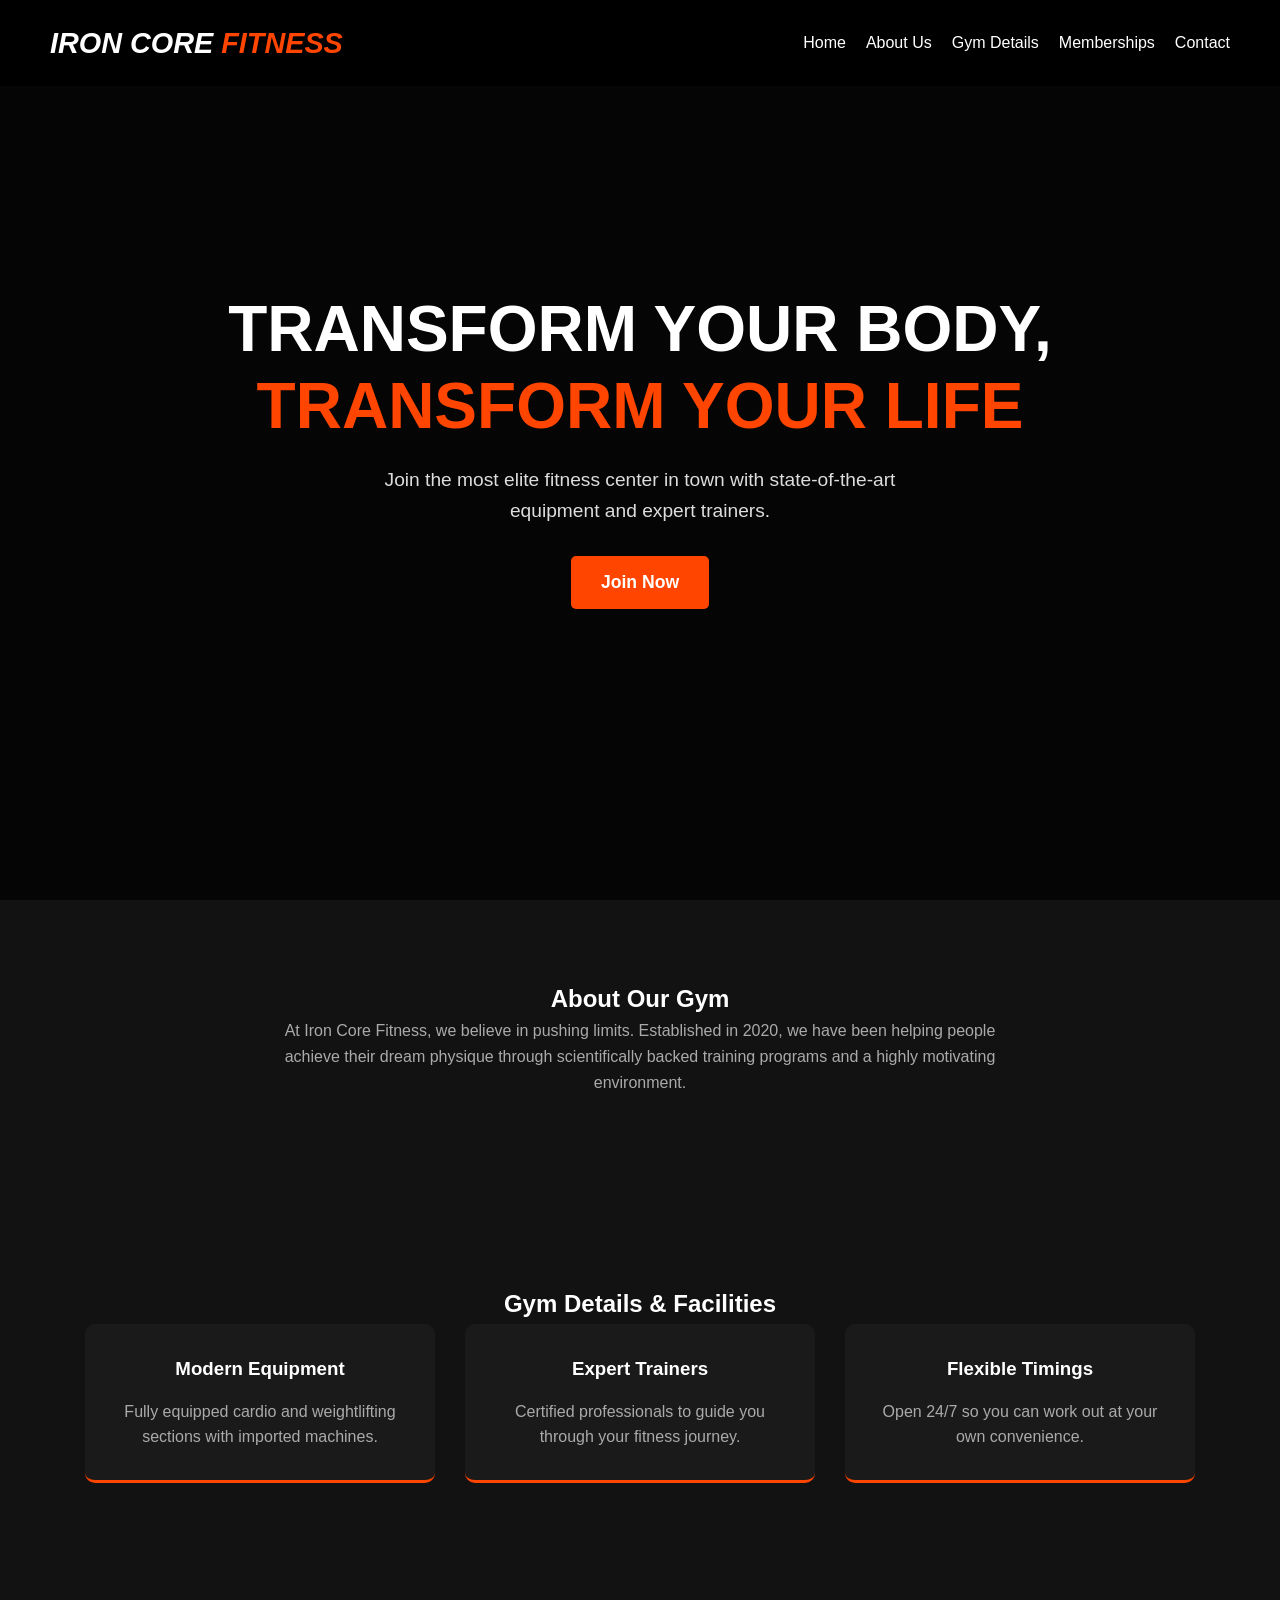
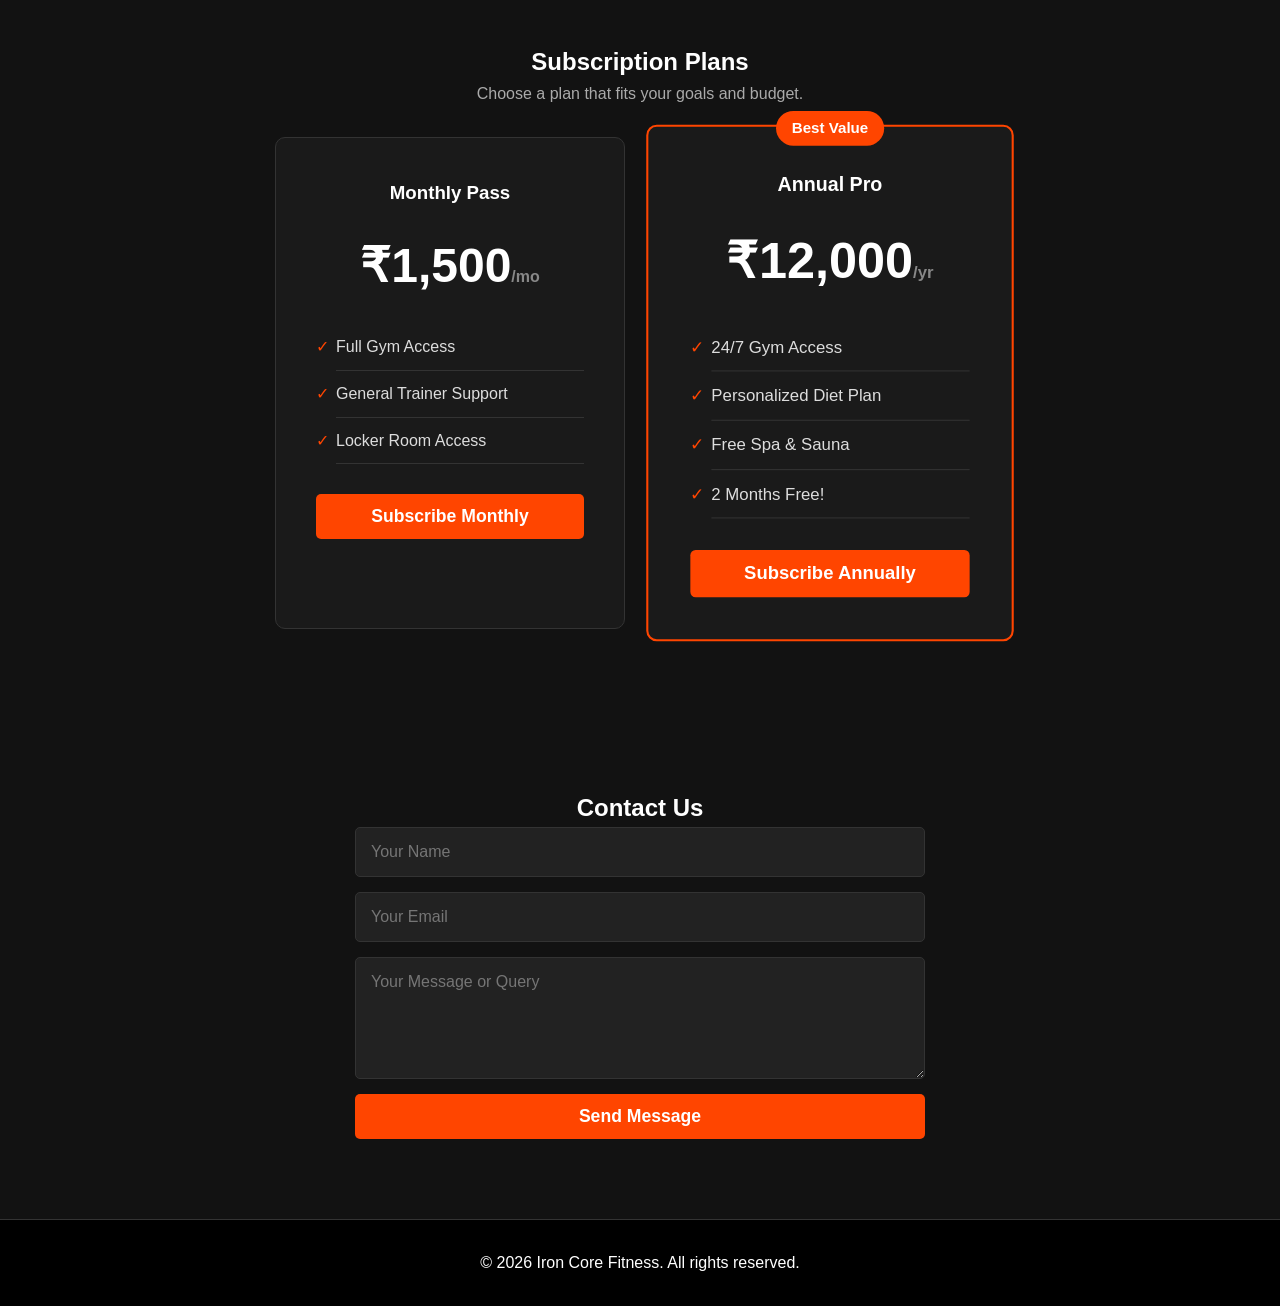
<file: gym port/index.html>
<!DOCTYPE html>
<html lang="en">
<head>
    <meta charset="UTF-8">
    <meta name="viewport" content="width=device-width, initial-scale=1.0">
    <title>Iron Core Fitness | Professional Gym</title>
    <link rel="stylesheet" href="css/style.css">
</head>
<body>

    <!-- Navigation Bar -->
    <header>
        <div class="logo">IRON CORE <span>FITNESS</span></div>
        
        <!-- Hamburger Menu Icon (For Mobile) -->
        <div class="menu-toggle" id="mobile-menu">
            <span class="bar"></span>
            <span class="bar"></span>
            <span class="bar"></span>
        </div>

        <nav class="nav-menu">
            <ul>
                <li><a href="#home">Home</a></li>
                <li><a href="#about">About Us</a></li>
                <li><a href="#details">Gym Details</a></li>
                <li><a href="#subscriptions">Memberships</a></li>
                <li><a href="#contact">Contact</a></li>
            </ul>
        </nav>
    </header>

    <!-- Hero Section -->
    <section id="home" class="hero">
        <div class="hero-content">
            <h1>Transform Your Body, <span>Transform Your Life</span></h1>
            <p>Join the most elite fitness center in town with state-of-the-art equipment and expert trainers.</p>
            <a href="#subscriptions" class="btn-primary">Join Now</a>
        </div>
    </section>

    <!-- About Section -->
    <section id="about" class="section-padding">
        <h2>About Our Gym</h2>
        <p class="section-desc">At Iron Core Fitness, we believe in pushing limits. Established in 2020, we have been helping people achieve their dream physique through scientifically backed training programs and a highly motivating environment.</p>
    </section>

    <!-- Details Section -->
    <section id="details" class="section-padding bg-dark">
        <h2>Gym Details & Facilities</h2>
        <div class="cards-container">
            <div class="card">
                <h3>Modern Equipment</h3>
                <p>Fully equipped cardio and weightlifting sections with imported machines.</p>
            </div>
            <div class="card">
                <h3>Expert Trainers</h3>
                <p>Certified professionals to guide you through your fitness journey.</p>
            </div>
            <div class="card">
                <h3>Flexible Timings</h3>
                <p>Open 24/7 so you can work out at your own convenience.</p>
            </div>
        </div>
    </section>

    <!-- Subscription Section -->
    <section id="subscriptions" class="section-padding">
        <h2>Subscription Plans</h2>
        <p class="section-desc">Choose a plan that fits your goals and budget.</p>
        <div class="cards-container">
            <!-- Monthly Plan -->
            <div class="pricing-card">
                <h3>Monthly Pass</h3>
                <h2 class="price">₹1,500<span>/mo</span></h2>
                <ul>
                    <li>Full Gym Access</li>
                    <li>General Trainer Support</li>
                    <li>Locker Room Access</li>
                </ul>
                <button class="btn-primary subscribe-btn" data-plan="Monthly" data-price="1500">Subscribe Monthly</button>
            </div>
            <!-- Annual Plan -->
            <div class="pricing-card featured">
                <div class="badge">Best Value</div>
                <h3>Annual Pro</h3>
                <h2 class="price">₹12,000<span>/yr</span></h2>
                <ul>
                    <li>24/7 Gym Access</li>
                    <li>Personalized Diet Plan</li>
                    <li>Free Spa & Sauna</li>
                    <li>2 Months Free!</li>
                </ul>
                <button class="btn-primary subscribe-btn" data-plan="Annual" data-price="12000">Subscribe Annually</button>
            </div>
        </div>
    </section>

    <!-- Contact Section -->
    <section id="contact" class="section-padding bg-dark">
        <h2>Contact Us</h2>
        <div class="contact-container">
            <form id="contactForm">
                <input type="text" id="name" placeholder="Your Name" required>
                <input type="email" id="email" placeholder="Your Email" required>
                <textarea id="message" rows="5" placeholder="Your Message or Query" required></textarea>
                <button type="submit" class="btn-primary">Send Message</button>
            </form>
        </div>
    </section>

    <!-- Footer -->
    <footer>
        <p>&copy; 2026 Iron Core Fitness. All rights reserved.</p>
    </footer>

    <script src="js/script.js"></script>
</body>
</html>
</file>
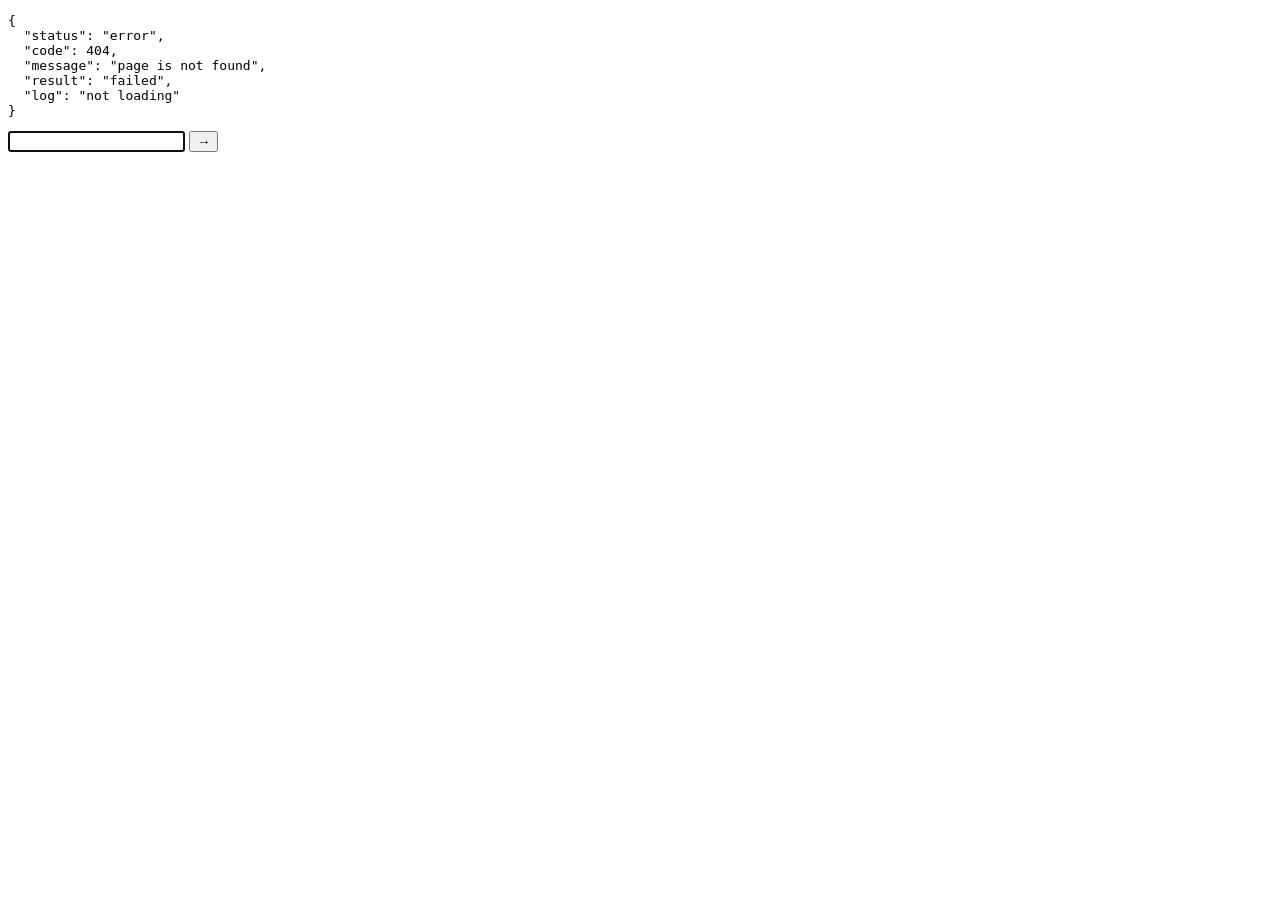
<file: admin.html>
<!DOCTYPE html>
<html lang="en">
<head>
  <meta charset="UTF-8">
  <meta name="viewport" content="width=device-width, initial-scale=1.0">
  <title>SK.SHOP · Admin Dashboard</title>
  <link href="https://fonts.googleapis.com/css2?family=Inter:wght@400;500;600;700&display=swap" rel="stylesheet">
  <style>
    :root { --primary: #4f46e5; --primary-hover: #4338ca; --danger: #dc2626; --danger-hover: #b91c1c; --bg: #f8fafc; --surface: #ffffff; --text-main: #0f172a; --text-muted: #64748b; --border: #e2e8f0; --radius: 12px; --shadow: 0 4px 6px -1px rgb(0 0 0 / 0.1); }
    * { box-sizing: border-box; margin: 0; padding: 0; }
    body { font-family: 'Inter', sans-serif; background-color: var(--bg); color: var(--text-main); line-height: 1.5; padding: 2rem; }
    .hidden { display: none !important; }
    .container { max-width: 900px; margin: 0 auto; }
    
    .admin-header { display: flex; justify-content: space-between; align-items: center; margin-bottom: 2.5rem; background: var(--surface); padding: 1.5rem 2rem; border-radius: var(--radius); box-shadow: var(--shadow); }
    .admin-header h1 { font-size: 1.5rem; font-weight: 700; display: flex; align-items: center; gap: 10px; }
    .badge { font-size: 0.75rem; font-weight: 600; background: #ede9fe; color: var(--primary); padding: 4px 10px; border-radius: 20px; text-transform: uppercase; }
    
    button { cursor: pointer; font-family: inherit; font-weight: 500; transition: all 0.2s ease; border-radius: 8px; border: none; }
    .btn-logout { background: #f1f5f9; padding: 8px 16px; } .btn-logout:hover { background: #e2e8f0; }
    .btn-primary { background: var(--primary); color: white; padding: 10px 20px; width: 100%; } .btn-primary:hover { background: var(--primary-hover); }
    .btn-secondary { background: #f1f5f9; padding: 10px 20px; width: 100%; } .btn-secondary:hover { background: #e2e8f0; }
    .btn-danger { background: var(--danger); color: white; padding: 10px 20px; width: 100%; } .btn-danger:hover { background: var(--danger-hover); }

    .cards-grid { display: grid; grid-template-columns: repeat(auto-fit, minmax(300px, 1fr)); gap: 1.5rem; }
    .card-option { background: var(--surface); border: 2px dashed var(--border); border-radius: var(--radius); padding: 3rem 2rem; text-align: center; cursor: pointer; transition: all 0.2s ease; }
    .card-option:hover { border-color: var(--primary); transform: translateY(-3px); box-shadow: var(--shadow); }

    #cardsListSection { background: var(--surface); border-radius: var(--radius); padding: 2rem; box-shadow: var(--shadow); margin-top: 1.5rem; }
    .section-header { display: flex; justify-content: space-between; align-items: center; border-bottom: 1px solid var(--border); padding-bottom: 1rem; margin-bottom: 1.5rem; }
    
    .card-list-item { display: flex; align-items: center; gap: 1rem; padding: 1rem; border: 1px solid var(--border); border-radius: 8px; margin-bottom: 1rem; }
    .card-list-item img { width: 48px; height: 48px; border-radius: 10px; object-fit: cover; }
    .card-list-info { flex: 1; }
    .card-list-info strong { display: block; font-size: 1rem; }
    .card-list-info span { font-size: 0.85rem; color: var(--text-muted); }
    .action-btns { display: flex; gap: 0.5rem; }
    .icon-btn { background: #f8fafc; border: 1px solid var(--border); padding: 8px; border-radius: 6px; } .icon-btn:hover { background: #f1f5f9; }

    .modal { position: fixed; inset: 0; background: rgba(15, 23, 42, 0.6); backdrop-filter: blur(4px); display: flex; align-items: center; justify-content: center; z-index: 50; padding: 1rem; }
    .modal-content { background: var(--surface); padding: 2rem; max-width: 450px; width: 100%; border-radius: var(--radius); }
    .form-group { margin-bottom: 1rem; }
    .form-group label { display: block; font-size: 0.85rem; font-weight: 500; margin-bottom: 0.5rem; }
    .form-control { width: 100%; padding: 0.75rem 1rem; border: 1px solid var(--border); border-radius: 8px; outline: none; }
    .form-control:focus { border-color: var(--primary); }
    .form-row { display: flex; gap: 1rem; margin-top: 1.5rem; }

    .toast { position: fixed; bottom: 2rem; right: 2rem; background: var(--text-main); color: white; padding: 1rem 1.5rem; border-radius: 8px; box-shadow: var(--shadow); z-index: 100; }
  </style>
</head>
<body>

<div class="container" id="adminPanel">
  <div class="admin-header">
    <h1>SK.SHOP <span class="badge">Admin Panel</span></h1>
    <button id="logoutBtn" class="btn-logout">Logout</button>
  </div>

  <div class="cards-grid" id="optionsGrid">
    <div id="addCardOption" class="card-option">
      <h2 style="font-size: 2rem; margin-bottom: 10px;">✨</h2><h2>Add New App</h2>
      <p>Publish a new app to your store</p>
    </div>
    <div id="seeCardsOption" class="card-option">
      <h2 style="font-size: 2rem; margin-bottom: 10px;">📦</h2><h2>Manage Apps</h2>
      <p>View, edit or delete existing apps</p>
    </div>
  </div>

  <div id="cardsListSection" class="hidden">
    <div class="section-header">
      <h3 style="font-size: 1.25rem;">Your Uploaded Apps</h3>
      <button id="backToOptionsBtn" style="background:none;">← Back to Dashboard</button>
    </div>
    <div id="cardsContainer"><div style="padding:2rem;text-align:center;color:var(--text-muted);">Loading apps...</div></div>
  </div>

  <div id="toast" class="toast hidden"></div>
</div>

<div id="cardModal" class="modal hidden">
  <div class="modal-content">
    <div style="display:flex; justify-content:space-between; margin-bottom:1.5rem;">
      <h2 id="modalTitle">Add New App</h2>
      <button id="closeModalBtn" style="background:none;font-size:1.5rem;">&times;</button>
    </div>
    <form id="cardForm">
      <input type="hidden" id="cardId">
      <div class="form-group"><label>App Name *</label><input type="text" id="appName" class="form-control" required></div>
      <div class="form-group"><label>Category</label><input type="text" id="appCategory" class="form-control"></div>
      <div class="form-group"><label>Description</label><textarea id="appDesc" rows="3" class="form-control"></textarea></div>
      <div class="form-group"><label>Icon URL</label><input type="url" id="appIcon" class="form-control"></div>
      <div class="form-group"><label>App URL *</label><input type="url" id="appUrl" class="form-control" required></div>
      <div class="form-row">
        <button type="button" id="cancelModalBtn" class="btn-secondary">Cancel</button>
        <button type="submit" id="saveBtn" class="btn-primary">Save App</button>
      </div>
    </form>
  </div>
</div>

<div id="deleteModal" class="modal hidden">
  <div class="modal-content" style="text-align:center;">
    <h3 style="margin-bottom:1rem;">Delete App?</h3>
    <p style="margin-bottom:1.5rem;">Are you sure you want to delete <strong id="deleteAppName"></strong>?</p>
    <div class="form-row">
      <button id="cancelDeleteBtn" class="btn-secondary">Cancel</button>
      <button id="confirmDeleteBtn" class="btn-danger">Yes, Delete</button>
    </div>
  </div>
</div>

<script>
  // ----- AUTH GUARD -----
  if (sessionStorage.getItem('sk_shop_auth') !== 'true') { window.location.href = 'pass.html'; }

  // PASTE YOUR GOOGLE SCRIPT URL HERE
  const SCRIPT_URL = "https://script.google.com/macros/s/AKfycbwCI1990UHR_q1TZSq7kqjGU3Ne6fADvk7Gxm_Ey-5pJvi-NY6E-K9AYUrlNuX0n6IH/exec";

  let appsData = [];
  let currentDeleteId = null;

  // UI Elements
  const toast = document.getElementById('toast');
  const cardsContainer = document.getElementById('cardsContainer');

  function showToast(msg, isErr = false) {
    toast.textContent = msg;
    toast.classList.remove('hidden');
    toast.style.background = isErr ? 'var(--danger)' : 'var(--text-main)';
    setTimeout(() => toast.classList.add('hidden'), 3000);
  }

  // API Call to Google Sheets (POST for Add/Edit/Delete)
  async function sheetAPI(payload) {
    try {
      const res = await fetch(SCRIPT_URL, {
        method: "POST",
        headers: { "Content-Type": "text/plain" },
        body: JSON.stringify(payload)
      });
      return await res.json();
    } catch(e) {
      showToast('Network error!', true);
      throw e;
    }
  }

  // Fetch Data (GET)
  async function loadApps() {
    cardsContainer.innerHTML = '<div style="padding:2rem;text-align:center;">Loading...</div>';
    try {
      const res = await fetch(SCRIPT_URL);
      appsData = await res.json();
      renderCards();
    } catch(e) {
      cardsContainer.innerHTML = '<div style="color:red; text-align:center;">Failed to load.</div>';
    }
  }

  // Render Apps in Admin
  function renderCards() {
    if (!appsData.length || !appsData[0].name) {
      cardsContainer.innerHTML = '<div style="text-align:center;padding:2rem;">No apps uploaded yet.</div>';
      return;
    }
    cardsContainer.innerHTML = appsData.map(c => `
      <div class="card-list-item">
        <img src="${c.icon || `https://placehold.co/100/4f46e5/fff?text=${c.name.charAt(0)}`}">
        <div class="card-list-info">
          <strong>${c.name}</strong><span>${c.category}</span>
        </div>
        <div class="action-btns">
          <button class="icon-btn edit-btn" data-id="${c.id}">✏️</button>
          <button class="icon-btn delete-btn" data-id="${c.id}" data-name="${c.name}">🗑️</button>
        </div>
      </div>`).join('');

    document.querySelectorAll('.edit-btn').forEach(b => b.addEventListener('click', () => {
      const app = appsData.find(a => a.id == b.dataset.id);
      openModal(app);
    }));
    document.querySelectorAll('.delete-btn').forEach(b => b.addEventListener('click', () => {
      currentDeleteId = b.dataset.id;
      document.getElementById('deleteAppName').textContent = b.dataset.name;
      document.getElementById('deleteModal').classList.remove('hidden');
    }));
  }

  // Add / Edit Action
  document.getElementById('cardForm').addEventListener('submit', async (e) => {
    e.preventDefault();
    const btn = document.getElementById('saveBtn');
    btn.textContent = "Saving..."; btn.disabled = true;

    const payload = {
      action: document.getElementById('cardId').value ? 'edit' : 'add',
      id: document.getElementById('cardId').value,
      name: document.getElementById('appName').value,
      category: document.getElementById('appCategory').value,
      description: document.getElementById('appDesc').value,
      icon: document.getElementById('appIcon').value,
      appUrl: document.getElementById('appUrl').value
    };

    await sheetAPI(payload);
    showToast('Saved successfully!');
    document.getElementById('cardModal').classList.add('hidden');
    btn.textContent = "Save App"; btn.disabled = false;
    loadApps();
  });

  // Delete Action
  document.getElementById('confirmDeleteBtn').addEventListener('click', async () => {
    const btn = document.getElementById('confirmDeleteBtn');
    btn.textContent = "Deleting..."; btn.disabled = true;
    
    await sheetAPI({ action: 'delete', id: currentDeleteId });
    showToast('App deleted');
    document.getElementById('deleteModal').classList.add('hidden');
    btn.textContent = "Yes, Delete"; btn.disabled = false;
    loadApps();
  });

  // Navigation & Modals
  function openModal(app=null) {
    document.getElementById('cardForm').reset();
    document.getElementById('modalTitle').textContent = app ? 'Edit App' : 'Add New App';
    if(app) {
      document.getElementById('cardId').value = app.id;
      document.getElementById('appName').value = app.name;
      document.getElementById('appCategory').value = app.category;
      document.getElementById('appDesc').value = app.description;
      document.getElementById('appIcon').value = app.icon;
      document.getElementById('appUrl').value = app.appUrl;
    } else { document.getElementById('cardId').value = ""; }
    document.getElementById('cardModal').classList.remove('hidden');
  }

  document.getElementById('addCardOption').addEventListener('click', () => openModal());
  document.getElementById('seeCardsOption').addEventListener('click', () => {
    document.getElementById('optionsGrid').classList.add('hidden');
    document.getElementById('cardsListSection').classList.remove('hidden');
    loadApps();
  });
  document.getElementById('backToOptionsBtn').addEventListener('click', () => {
    document.getElementById('cardsListSection').classList.add('hidden');
    document.getElementById('optionsGrid').classList.remove('hidden');
  });

  document.getElementById('closeModalBtn').addEventListener('click', () => document.getElementById('cardModal').classList.add('hidden'));
  document.getElementById('cancelModalBtn').addEventListener('click', () => document.getElementById('cardModal').classList.add('hidden'));
  document.getElementById('cancelDeleteBtn').addEventListener('click', () => document.getElementById('deleteModal').classList.add('hidden'));
  document.getElementById('logoutBtn').addEventListener('click', () => { sessionStorage.removeItem('sk_shop_auth'); window.location.href = 'pass.html'; });
</script>
</body>
</html>
</file>
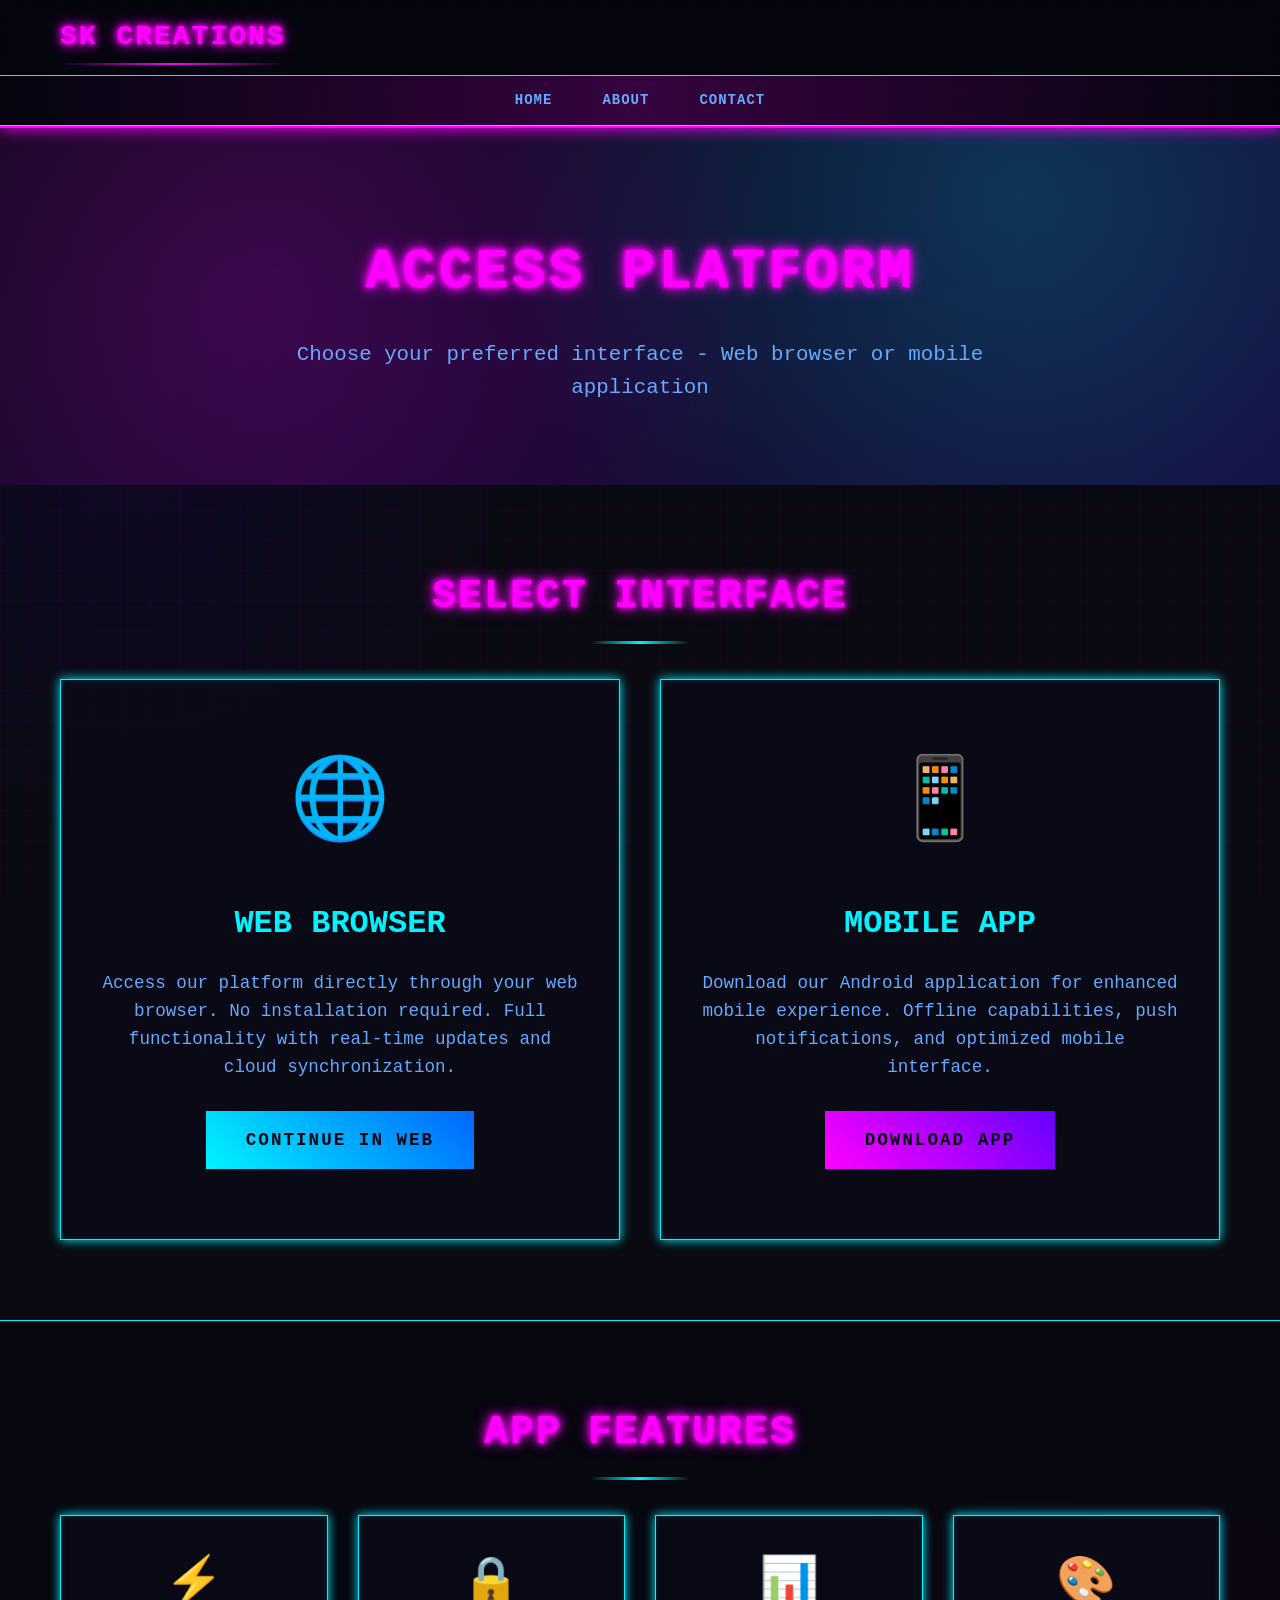
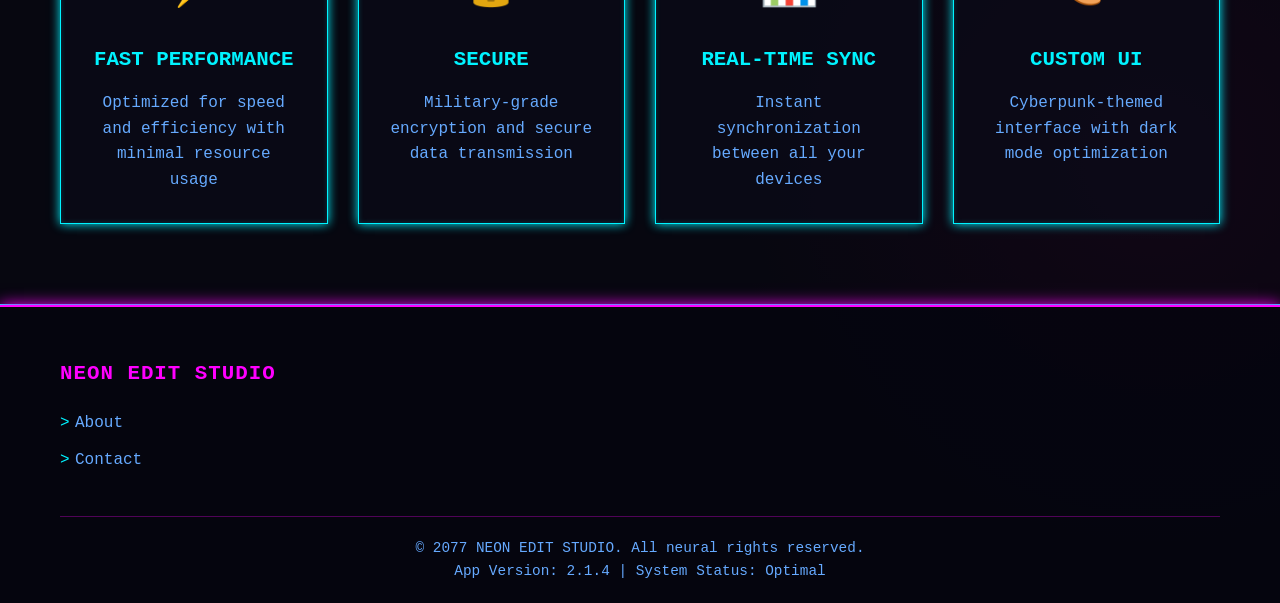
<file: homepage.html>
<!DOCTYPE html>
<html lang="en">
<head>
    <meta charset="UTF-8">
    <meta name="viewport" content="width=device-width, initial-scale=1.0">
    <title>Download App - SK CREATIONS </title>
    <link rel="shortcut icon" href="img/logo.jpg" type="image/x-icon">
    <style>
        /* Cyberpunk Base Styles - Same as your main site */
        * {
            margin: 0;
            padding: 0;
            box-sizing: border-box;
            font-family: 'Courier New', monospace;
        }
        
        :root {
            --neon-pink: #ff00ff;
            --neon-cyan: #00f3ff;
            --neon-blue: #66aaff;
            --dark-bg: #0a0a12;
            --darker-bg: #05050f;
            --card-bg: rgba(10, 10, 25, 0.7);
        }
        
        body {
            background-color: var(--dark-bg);
            color: var(--neon-cyan);
            line-height: 1.6;
            background-image: 
                radial-gradient(circle at 10% 20%, rgba(28, 5, 77, 0.3) 0%, transparent 20%),
                radial-gradient(circle at 90% 80%, rgba(77, 5, 53, 0.3) 0%, transparent 20%);
            overflow-x: hidden;
        }
        
        .container {
            max-width: 1200px;
            margin: 0 auto;
            padding: 0 20px;
        }
        
        /* Cyberpunk Glow Effects */
        .cyber-glow {
            text-shadow: 0 0 5px currentColor, 0 0 10px currentColor, 0 0 15px currentColor;
        }
        
        .cyber-box {
            background: var(--card-bg);
            border: 1px solid var(--neon-cyan);
            box-shadow: 0 0 10px var(--neon-cyan), inset 0 0 5px rgba(0, 243, 255, 0.2);
        }
        
        /* Header - Same as main site */
        header {
            background-color: rgba(5, 5, 15, 0.9);
            border-bottom: 2px solid var(--neon-pink);
            box-shadow: 0 0 15px var(--neon-pink);
            position: sticky;
            top: 0;
            z-index: 100;
            backdrop-filter: blur(5px);
        }
        
        .header-top {
            display: flex;
            justify-content: space-between;
            align-items: center;
            padding: 15px 0;
        }
        
        .logo {
            font-size: 28px;
            font-weight: 900;
            color: var(--neon-pink);
            text-transform: uppercase;
            letter-spacing: 2px;
            position: relative;
        }
        
        .logo::after {
            content: "";
            position: absolute;
            bottom: -5px;
            left: 0;
            width: 100%;
            height: 2px;
            background: linear-gradient(90deg, transparent, var(--neon-pink), transparent);
        }
        
        nav {
            background: linear-gradient(90deg, transparent, rgba(255, 0, 255, 0.2), transparent);
            padding: 12px 0;
            border-top: 1px solid var(--neon-cyan);
            border-bottom: 1px solid var(--neon-cyan);
        }
        
        nav ul {
            display: flex;
            list-style: none;
            justify-content: center;
        }
        
        nav ul li {
            margin: 0 15px;
            position: relative;
        }
        
        nav ul li a {
            color: var(--neon-blue);
            text-decoration: none;
            font-weight: bold;
            text-transform: uppercase;
            letter-spacing: 1px;
            font-size: 14px;
            transition: all 0.3s;
            padding: 5px 10px;
        }
        
        nav ul li a:hover {
            color: var(--neon-pink);
            text-shadow: 0 0 8px var(--neon-pink);
        }
        
        /* Download Hero Section */
        .download-hero {
            background: 
                radial-gradient(circle at 20% 50%, rgba(255, 0, 255, 0.2) 0%, transparent 50%),
                radial-gradient(circle at 80% 20%, rgba(0, 243, 255, 0.2) 0%, transparent 50%),
                linear-gradient(135deg, rgba(10, 10, 25, 0.9), rgba(28, 5, 77, 0.7));
            color: var(--neon-cyan);
            padding: 100px 0 80px;
            text-align: center;
            position: relative;
            overflow: hidden;
        }
        
        .download-hero::before {
            content: "";
            position: absolute;
            top: 0;
            left: 0;
            width: 100%;
            height: 100%;
            background: 
                linear-gradient(90deg, transparent 49%, var(--neon-pink) 50%, transparent 51%),
                linear-gradient(transparent 49%, var(--neon-pink) 50%, transparent 51%);
            background-size: 30px 30px;
            opacity: 0.1;
        }
        
        .download-hero h1 {
            font-size: 3.5rem;
            margin-bottom: 20px;
            color: var(--neon-pink);
            text-transform: uppercase;
            letter-spacing: 3px;
        }
        
        .download-hero p {
            font-size: 1.3rem;
            max-width: 700px;
            margin: 0 auto;
            color: var(--neon-blue);
        }
        
        /* Choice Section */
        .choice-section {
            padding: 80px 0;
        }
        
        .section-title {
            font-size: 2.5rem;
            margin-bottom: 50px;
            color: var(--neon-pink);
            text-align: center;
            text-transform: uppercase;
            letter-spacing: 2px;
            position: relative;
        }
        
        .section-title::after {
            content: "";
            position: absolute;
            bottom: -15px;
            left: 50%;
            transform: translateX(-50%);
            width: 100px;
            height: 3px;
            background: linear-gradient(90deg, transparent, var(--neon-cyan), transparent);
        }
        
        .choice-grid {
            display: grid;
            grid-template-columns: repeat(auto-fit, minmax(400px, 1fr));
            gap: 40px;
            margin-top: 50px;
        }
        
        .choice-card {
            padding: 60px 40px;
            text-align: center;
            transition: all 0.3s;
            position: relative;
            overflow: hidden;
        }
        
        .choice-card::before {
            content: "";
            position: absolute;
            top: 0;
            left: 0;
            width: 100%;
            height: 100%;
            background: linear-gradient(45deg, transparent, rgba(255, 0, 255, 0.1), transparent);
            transform: translateX(-100%);
            transition: transform 0.5s;
        }
        
        .choice-card:hover::before {
            transform: translateX(100%);
        }
        
        .choice-card:hover {
            border-color: var(--neon-pink);
            box-shadow: 0 0 30px var(--neon-pink);
            transform: translateY(-10px);
        }
        
        .choice-icon {
            font-size: 5rem;
            margin-bottom: 30px;
            color: var(--neon-pink);
        }
        
        .choice-card h3 {
            font-size: 2rem;
            margin-bottom: 20px;
            color: var(--neon-cyan);
            text-transform: uppercase;
        }
        
        .choice-card p {
            color: var(--neon-blue);
            line-height: 1.6;
            margin-bottom: 30px;
            font-size: 1.1rem;
        }
        
        .choice-btn {
            display: inline-block;
            background: linear-gradient(45deg, var(--neon-pink), #6600ff);
            color: var(--dark-bg);
            padding: 15px 40px;
            border: none;
            text-decoration: none;
            font-weight: 900;
            text-transform: uppercase;
            letter-spacing: 2px;
            transition: all 0.3s;
            position: relative;
            overflow: hidden;
            font-size: 1.1rem;
        }
        
        .choice-btn:hover {
            box-shadow: 0 0 20px var(--neon-pink);
            transform: translateY(-3px);
        }
        
        .web-btn {
            background: linear-gradient(45deg, var(--neon-cyan), #0066ff);
        }
        
        /* App Features */
        .features-section {
            padding: 80px 0;
            background: rgba(5, 5, 15, 0.5);
            border-top: 1px solid var(--neon-cyan);
            border-bottom: 1px solid var(--neon-cyan);
        }
        
        .features-grid {
            display: grid;
            grid-template-columns: repeat(auto-fit, minmax(250px, 1fr));
            gap: 30px;
        }
        
        .feature-card {
            padding: 30px;
            text-align: center;
            transition: all 0.3s;
        }
        
        .feature-card:hover {
            transform: translateY(-5px);
            box-shadow: 0 0 20px var(--neon-pink);
        }
        
        .feature-icon {
            font-size: 3rem;
            margin-bottom: 20px;
            color: var(--neon-pink);
        }
        
        .feature-card h3 {
            font-size: 1.3rem;
            color: var(--neon-cyan);
            margin-bottom: 15px;
            text-transform: uppercase;
        }
        
        .feature-card p {
            color: var(--neon-blue);
            line-height: 1.6;
        }
        
        /* Footer */
        footer {
            background: rgba(5, 5, 15, 0.9);
            color: var(--neon-blue);
            padding: 50px 0 20px;
            border-top: 2px solid var(--neon-pink);
            box-shadow: 0 0 15px var(--neon-pink);
        }
        
        .footer-content {
            display: grid;
            grid-template-columns: repeat(auto-fit, minmax(200px, 1fr));
            gap: 30px;
            margin-bottom: 30px;
        }
        
        .footer-column h3 {
            font-size: 1.3rem;
            margin-bottom: 20px;
            color: var(--neon-pink);
            text-transform: uppercase;
            letter-spacing: 1px;
        }
        
        .footer-column ul {
            list-style: none;
        }
        
        .footer-column ul li {
            margin-bottom: 12px;
        }
        
        .footer-column ul li a {
            color: var(--neon-blue);
            text-decoration: none;
            transition: all 0.3s;
            position: relative;
            padding-left: 15px;
        }
        
        .footer-column ul li a::before {
            content: ">";
            position: absolute;
            left: 0;
            color: var(--neon-cyan);
        }
        
        .footer-column ul li a:hover {
            color: var(--neon-pink);
            text-shadow: 0 0 5px var(--neon-pink);
            padding-left: 20px;
        }
        
        .copyright {
            text-align: center;
            padding-top: 20px;
            border-top: 1px solid rgba(255, 0, 255, 0.3);
            color: var(--neon-blue);
            font-size: 0.9rem;
        }
        
        /* Grid Background */
        .grid-bg {
            position: fixed;
            top: 0;
            left: 0;
            width: 100%;
            height: 100%;
            background: 
                linear-gradient(90deg, rgba(255, 0, 255, 0.03) 1px, transparent 1px),
                linear-gradient(rgba(255, 0, 255, 0.03) 1px, transparent 1px);
            background-size: 30px 30px;
            pointer-events: none;
            z-index: -1;
        }
    </style>
</head>
<body>
    <div class="grid-bg"></div>
    
    <!-- Header -->
    <header>
        <div class="container">
            <div class="header-top">
                <div class="logo cyber-glow">SK CREATIONS</div>
            </div>
        </div>
        <nav>
            <div class="container">
                <ul>
                    <li><a href="index.html">HOME</a></li>
                    <li><a href="about.html">ABOUT</a></li>
                    <li><a href="contact.html">CONTACT</a></li>
                
                </ul>
            </div>
        </nav>
    </header>

    <!-- Download Hero -->
    <section class="download-hero">
        <div class="container">
            <h1 class="cyber-glow">ACCESS PLATFORM</h1>
            <p>Choose your preferred interface - Web browser or mobile application</p>
        </div>
    </section>

    <!-- Choice Section -->
    <section class="choice-section">
        <div class="container">
            <h2 class="section-title cyber-glow">SELECT INTERFACE</h2>
            <div class="choice-grid">
                <div class="choice-card cyber-box">
                    <div class="choice-icon">🌐</div>
                    <h3>WEB BROWSER</h3>
                    <p>Access our platform directly through your web browser. No installation required. Full functionality with real-time updates and cloud synchronization.</p>
                    <a href="https://sk-edz-web.github.io/sk.online/index.html" class="choice-btn web-btn">CONTINUE IN WEB</a>
                </div>
                
                <div class="choice-card cyber-box">
                    <div class="choice-icon">📱</div>
                    <h3>MOBILE APP</h3>
                    <p>Download our Android application for enhanced mobile experience. Offline capabilities, push notifications, and optimized mobile interface.</p>
                    <a href="https://web2app-pro.appcollection.in/downloads/116983_Skonlineshop.apk" class="choice-btn" download>DOWNLOAD APP</a>
                </div>
            </div>
        </div>
    </section>

    <!-- Features Section -->
    <section class="features-section">
        <div class="container">
            <h2 class="section-title cyber-glow">APP FEATURES</h2>
            <div class="features-grid">
                <div class="feature-card cyber-box">
                    <div class="feature-icon">⚡</div>
                    <h3>FAST PERFORMANCE</h3>
                    <p>Optimized for speed and efficiency with minimal resource usage</p>
                </div>
                
                <div class="feature-card cyber-box">
                    <div class="feature-icon">🔒</div>
                    <h3>SECURE</h3>
                    <p>Military-grade encryption and secure data transmission</p>
                </div>
                
                <div class="feature-card cyber-box">
                    <div class="feature-icon">📊</div>
                    <h3>REAL-TIME SYNC</h3>
                    <p>Instant synchronization between all your devices</p>
                </div>
                
                <div class="feature-card cyber-box">
                    <div class="feature-icon">🎨</div>
                    <h3>CUSTOM UI</h3>
                    <p>Cyberpunk-themed interface with dark mode optimization</p>
                </div>
            </div>
        </div>
    </section>

    <!-- Footer -->
    <footer>
        <div class="container">
            <div class="footer-content">
                <div class="footer-column">
                    <h3>NEON EDIT STUDIO</h3>
                    <ul>
                        <li><a href="https://sk-edz-web.github.io/sk.online/about.html">About </a></li> 
                        <li><a href="https://sk-edz-web.github.io/sk.online/contact.html">Contact</a></li>
                    </ul>
                </div>
               
            </div>
            <div class="copyright">
                &copy; 2077 NEON EDIT STUDIO. All neural rights reserved.<br>
                App Version: 2.1.4 | System Status: Optimal
            </div>
        </div>
    </footer>

    <script>
        // Add download tracking
        document.querySelector('a[download]').addEventListener('click', function() {
            alert('DOWNLOAD INITIATED: NeonEditStudio.apk (45.2 MB)\nPlease allow installation from unknown sources');
        });
    </script>
</body>

</html>
</file>
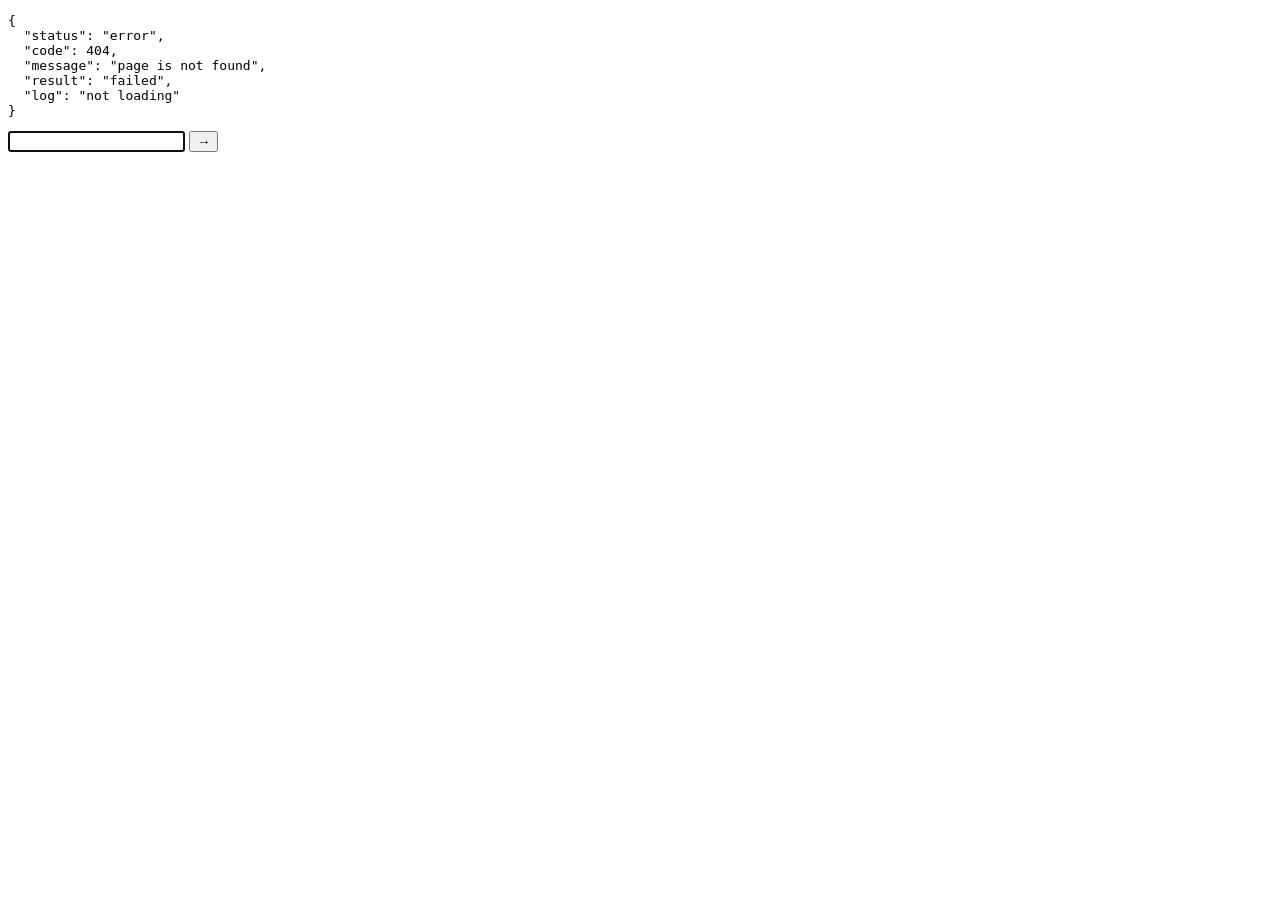
<file: pass.html>
<!DOCTYPE html>
<html>
<head>
  <meta charset="UTF-8">
  <title>API Response</title>
  <!-- absolutely no CSS -->
</head>
<body>
<pre>{
  "status": "error",
  "code": 404,
  "message": "page is not found",
  "result": "failed",
  "log": "not loading"
}</pre>
<input type="password" id="passInput" autocomplete="off" autofocus>
<button id="submitBtn">→</button>
<span id="errorMsg" style="color:red;display:none;">Invalid code</span>

<script>
  const CORRECT = '5023';
  const input = document.getElementById('passInput');
  const btn = document.getElementById('submitBtn');
  const error = document.getElementById('errorMsg');

  function login() {
    if (input.value.trim() === CORRECT) {
      sessionStorage.setItem('sk_shop_auth', 'true');
      window.location.href = 'admin.html';
    } else {
      error.style.display = 'inline';
      input.style.border = '1px solid red';
      setTimeout(() => input.style.border = '', 500);
    }
  }

  input.addEventListener('keypress', (e) => {
    if (e.key === 'Enter') { e.preventDefault(); login(); }
  });
  btn.addEventListener('click', login);
</script>
</body>
</html>
</file>
<file: gym port/css/style.css>
/* =========================================
   1. Reset & Base Styles (Universally applied)
   ========================================= */
* {
    margin: 0;
    padding: 0;
    box-sizing: border-box;
    font-family: 'Segoe UI', Tahoma, Geneva, Verdana, sans-serif;
    scroll-behavior: smooth;
}

:root {
    --primary-color: #ff4500; /* Brand Orange */
    --bg-dark: #121212;
    --bg-card: #1a1a1a;
    --bg-input: #222;
    --text-main: #ffffff;
    --text-muted: #aaaaaa;
}

body {
    background-color: var(--bg-dark);
    color: var(--text-main);
    line-height: 1.6;
    overflow-x: hidden; /* Prevent horizontal scrolling */
}

/* Typography */
h1, h2, h3 { color: var(--text-main); text-align: center; }
span { color: var(--primary-color); }
.section-desc { text-align: center; max-width: 800px; margin: 0 auto 30px; color: var(--text-muted); padding: 0 15px; }

/* Global Utilities */
.section-padding { padding: 80px 15px; } /* Increased padding for better breathing space */
.bg-dark-accent { background-color: var(--bg-card); }
.btn-primary {
    display: inline-block;
    padding: 12px 30px;
    background-color: var(--primary-color);
    color: #fff;
    border: none;
    font-size: 1.1rem;
    font-weight: bold;
    cursor: pointer;
    border-radius: 5px;
    transition: background 0.3s, transform 0.2s;
    text-decoration: none;
    text-align: center;
}
.btn-primary:hover { background-color: #e03e00; transform: scale(1.05); }

/* =========================================
   2. Header & Navigation (PC Default)
   ========================================= */
header {
    display: flex;
    justify-content: space-between;
    align-items: center;
    padding: 20px 50px;
    background-color: rgba(0, 0, 0, 0.9);
    position: fixed;
    width: 100%;
    top: 0;
    z-index: 1000;
}

.logo { font-size: 1.8rem; font-weight: bold; font-style: italic; }

nav ul { list-style: none; display: flex; gap: 20px; }
nav ul li a { color: #fff; text-decoration: none; font-weight: 500; transition: color 0.3s; }
nav ul li a:hover { color: var(--primary-color); }

/* =========================================
   3. Main Sections Layout (PC Default)
   ========================================= */

/* Hero Section */
.hero {
    height: 100vh;
    display: flex;
    align-items: center;
    justify-content: center;
    text-align: center;
    background: linear-gradient(rgba(0,0,0,0.7), rgba(0,0,0,0.7)), url('https://images.unsplash.com/photo-1534438327276-14e5300c3a48?q=80&w=2070&auto=format&fit=crop') center/cover;
    padding: 0 20px;
}
.hero-content h1 { font-size: 4rem; margin-bottom: 20px; text-transform: uppercase; line-height: 1.2; }
.hero-content p { font-size: 1.2rem; margin-bottom: 30px; max-width: 600px; margin-left: auto; margin-right: auto; color: #ddd; }

/* Cards Container (Flex for PC) */
.cards-container { 
    display: flex; 
    justify-content: center; 
    gap: 30px; 
    flex-wrap: wrap; 
    max-width: 1200px; 
    margin: 0 auto; 
    padding: 0 15px;
}

/* General Details Cards */
.card {
    background-color: var(--bg-card);
    padding: 30px;
    border-radius: 10px;
    width: 350px; /* Fixed width for PC, media query handles mobile */
    text-align: center;
    border-bottom: 3px solid var(--primary-color);
}
.card h3 { margin-bottom: 15px; }
.card p { color: var(--text-muted); }

/* Pricing Cards */
.pricing-card {
    background-color: var(--bg-card);
    padding: 40px;
    border-radius: 10px;
    width: 350px;
    text-align: center;
    position: relative;
    border: 1px solid #333;
    transition: transform 0.3s ease;
}
.pricing-card.featured { border: 2px solid var(--primary-color); transform: scale(1.05); }
.badge { position: absolute; top: -15px; left: 50%; transform: translateX(-50%); background: var(--primary-color); padding: 5px 15px; border-radius: 20px; font-size: 0.9rem; font-weight: bold; }
.price { font-size: 3rem; margin: 20px 0; }
.price span { font-size: 1rem; color: #888; }
.pricing-card ul { list-style: none; margin-bottom: 30px; text-align: left; padding-left: 20px;}
.pricing-card ul li { padding: 10px 0; border-bottom: 1px solid #333; color: #ddd; position: relative;}
.pricing-card ul li::before { content: "✓"; color: var(--primary-color); position: absolute; left: -20px; }
.pricing-card button { width: 100%; }

/* Contact Form */
.contact-container { max-width: 600px; margin: 0 auto; padding: 0 15px; }
form { display: flex; flex-direction: column; gap: 15px; }
input, textarea { padding: 15px; background: var(--bg-input); border: 1px solid #333; color: #fff; border-radius: 5px; font-size: 1rem; }
input:focus, textarea:focus { outline: none; border-color: var(--primary-color); }

/* Footer */
footer { text-align: center; padding: 30px 15px; background-color: #000; border-top: 1px solid #333; margin-top: auto; }

/* =========================================
   4. Media Queries (This fixes mobile view)
   ========================================= */

/* Tablets (max-width: 992px) */
@media (max-width: 992px) {
    header { padding: 15px 30px; }
    .hero-content h1 { font-size: 3rem; }
    .pricing-card.featured { transform: scale(1); /* Remove scale up on tablets */ }
}

/* Mobile Devices (max-width: 768px) - CRITICAL FIXES START HERE */
/* =========================================
   Mobile Menu Styles & Responsive Fixes
   ========================================= */

/* Hide hamburger on PC */
.menu-toggle {
    display: none;
    flex-direction: column;
    cursor: pointer;
    z-index: 1001; /* Keep above menu */
}

.menu-toggle .bar {
    width: 25px;
    height: 3px;
    background-color: #ffffff;
    margin: 4px 0;
    transition: all 0.3s ease-in-out;
}

/* Tablets (max-width: 992px) */
@media (max-width: 992px) {
    header { padding: 15px 30px; }
    .hero-content h1 { font-size: 3rem; }
}

/* Mobile Devices (max-width: 768px) */
@media (max-width: 768px) {
    .section-padding { padding: 60px 15px; }
    h2 { font-size: 2rem; }
    header { padding: 15px 20px; }

    /* Hamburger Display */
    .menu-toggle { display: flex; }

    /* Hide Navigation Menu Off-Screen */
    .nav-menu {
        position: fixed;
        top: 0;
        left: -100%; /* Hidden by default */
        width: 100%;
        height: 100vh;
        background-color: rgba(18, 18, 18, 0.98); /* Dark background */
        display: flex;
        flex-direction: column;
        justify-content: center;
        align-items: center;
        transition: left 0.4s ease-in-out;
        z-index: 1000;
    }

    /* When Menu is Active (Slide In) */
    .nav-menu.active { left: 0; }

    nav ul {
        flex-direction: column;
        text-align: center;
        gap: 30px; /* Space between links */
    }

    nav ul li a {
        font-size: 1.5rem; /* Larger text for mobile touch */
        display: block;
    }

    /* Hamburger Animation to 'X' */
    .menu-toggle.is-active .bar:nth-child(1) { transform: translateY(11px) rotate(45deg); }
    .menu-toggle.is-active .bar:nth-child(2) { opacity: 0; }
    .menu-toggle.is-active .bar:nth-child(3) { transform: translateY(-11px) rotate(-45deg); }

    /* Cards Adjustment */
    .cards-container { flex-direction: column; align-items: center; }
    .card, .pricing-card { width: 100%; max-width: 380px; }
    .pricing-card.featured { transform: scale(1); margin: 10px 0; border-width: 2px; }
    .hero { height: auto; padding-top: 120px; padding-bottom: 50px; }
    .hero-content h1 { font-size: 2.5rem; }
}

@media (max-width: 480px) {
    .hero-content h1 { font-size: 2rem; }
    .price { font-size: 2.5rem; }
}
/* Very Small Devices (max-width: 480px) */
@media (max-width: 480px) {
    .hero-content h1 { font-size: 1.8rem; }
    .price { font-size: 2.5rem; }
}
</file>
